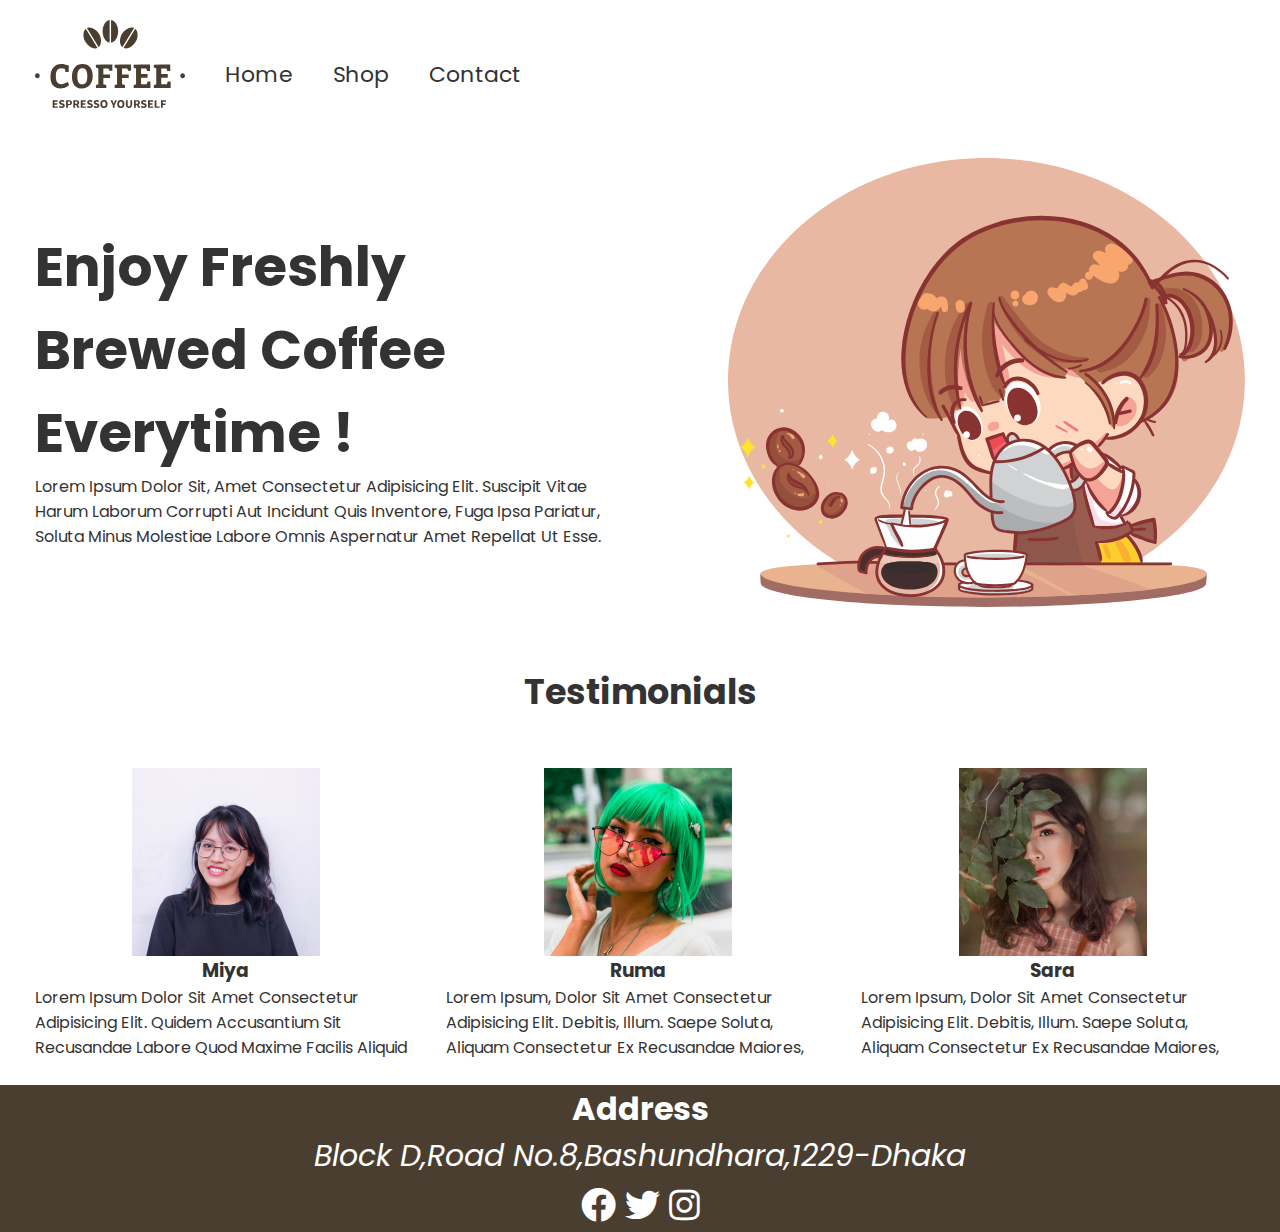
<file: index.html>
<!DOCTYPE html>
<html lang="en">
  <head>
    <link rel="icon" href="images/icon-white.svg" />
    <meta charset="UTF-8" />
    <meta http-equiv="X-UA-Compatible" content="IE=edge" />
    <meta name="viewport" content="width=device-width, initial-scale=1.0" />
    <link
      rel="stylesheet"
      href="https://cdnjs.cloudflare.com/ajax/libs/font-awesome/5.15.4/css/all.min.css"
    />
    <link rel="stylesheet" href="style.css" />
    <title>Coffee Shop</title>
  </head>
  <body>
    <header>
      <img src="images/logo.svg" alt="logo" />
      <nav>
        <a href="index.html">Home</a>
        <a href="shop.html">Shop</a>
        <a href="contact.html">Contact</a>
      </nav>
    </header>
    <section class="home-page">
      <div class="left">
        <h1 style="font-size: 55px">Enjoy Freshly Brewed Coffee Everytime !</h1>
        <p>
          Lorem ipsum dolor sit, amet consectetur adipisicing elit. Suscipit
          vitae harum laborum corrupti aut incidunt quis inventore, fuga ipsa
          pariatur, soluta minus molestiae labore omnis aspernatur amet repellat
          ut esse.
        </p>
      </div>
      <div class="right">
        <img style="height: 450px" src="images/home/img-1.svg" alt="coffee" />
      </div>
    </section>
    <section class="testimonials">
      <h1 class="testimonial-title">testimonials</h1>
      <div class="profile">
        <div class="profile-1">
          <img src="images/home/person-1.png" alt="Miya" />
          <h3>Miya</h3>
          <p>
            Lorem ipsum dolor sit amet consectetur adipisicing elit. Quidem
            accusantium sit recusandae labore quod maxime facilis aliquid
          </p>
        </div>
        <div class="profile-2">
          <img src="images/home/person-2.png" alt="Ruma" />
          <h3>Ruma</h3>
          <p>
            Lorem ipsum, dolor sit amet consectetur adipisicing elit. Debitis,
            illum. Saepe soluta, aliquam consectetur ex recusandae maiores,
          </p>
        </div>
        <div class="profile-3">
          <img src="images/home/person-3.png" alt="Sara" />
          <h3>Sara</h3>
          <p>
            Lorem ipsum, dolor sit amet consectetur adipisicing elit. Debitis,
            illum. Saepe soluta, aliquam consectetur ex recusandae maiores,
          </p>
        </div>
      </div>
    </section>
    <br>
    <footer>
      <h1>Address</h1>
      <address style="font-size: 30px">
        Block D,Road No.8,Bashundhara,1229-Dhaka
      </address>
      <div style="font-size: 35px;">
        <a style="color:white" href="https://www.facebook.com/ebna.musab/" target="_blank">
          <i class="fab fa-facebook"></i>
        </a>
        <a style="color:white" href="" target="_blank">
          <i class="fab fa-twitter"></i>
        </a>
        <a style="color:white" href="" target="_blank">
          <i class="fab fa-instagram"></i>
        </a>

      </div>
    </footer>
  </body>
</html>
</file>
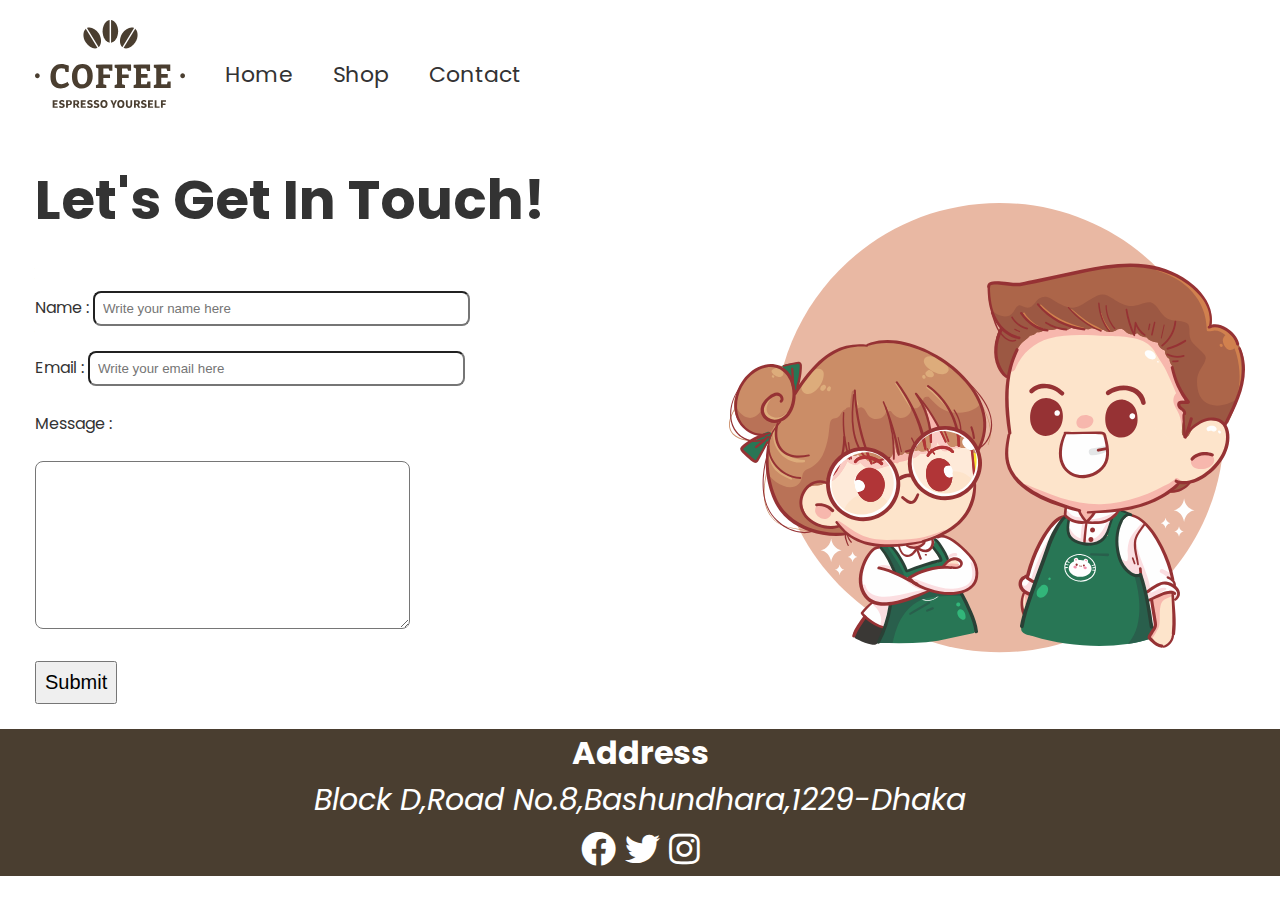
<file: contact.html>
<!DOCTYPE html>
<html lang="en">
  <head>
    <link rel="icon" href="images/icon-white.svg" />
    <meta charset="UTF-8" />
    <meta http-equiv="X-UA-Compatible" content="IE=edge" />
    <meta name="viewport" content="width=device-width, initial-scale=1.0" />
    <link
      rel="stylesheet"
      href="https://cdnjs.cloudflare.com/ajax/libs/font-awesome/5.15.4/css/all.min.css"
    />
    <link rel="stylesheet" href="style.css" />
    <title>Shop Contact</title>
    <style>
      input,textarea{
        width: 70%;
        padding: 8px;
        border-radius: 8px;
      }
      button{
        font-size: 20px;
        padding: 8px;

      }
    </style>
  </head>
  <body>
    <header>
      <img src="images/logo.svg" alt="logo" />
      <nav>
        <a href="index.html">Home</a>
        <a href="shop.html">Shop</a>
        <a href="contact.html">Contact</a>
      </nav>
    </header>
    <section class="home-page">
      <div class="left">
        <h1 style="font-size: 55px">Let's Get In Touch!</h1>

        <br><br>

        <form action="">
          <label for="name">Name :</label>
          <input type="text" name="name" placeholder="Write your name here" />
          <br><br>
          <label for="email">Email :</label>
          <input name="email" type="email" placeholder="Write your email here" />

          <br><br>

          <label for="message">Message :</label>
          <br><br>
          <textarea name="message" id="" cols="30" rows="10"></textarea>
          <br><br>
          <button>Submit</button>
        </form>
      </div>
      <div class="right">
        <img
          style="height: 450px"
          src="images/contact/contact.svg"
          alt="coffee"
        />
      </div>
    </section>

    <br />
    <footer>
      <h1>Address</h1>
      <address style="font-size: 30px">
        Block D,Road No.8,Bashundhara,1229-Dhaka
      </address>
      <div style="font-size: 35px">
        <a style="color: white" href="" target="_blank">
          <i class="fab fa-facebook"></i>
        </a>
        <a style="color: white" href="" target="_blank">
          <i class="fab fa-twitter"></i>
        </a>
        <a style="color: white" href="" target="_blank">
          <i class="fab fa-instagram"></i>
        </a>
      </div>
    </footer>
  </body>
</html>
</file>
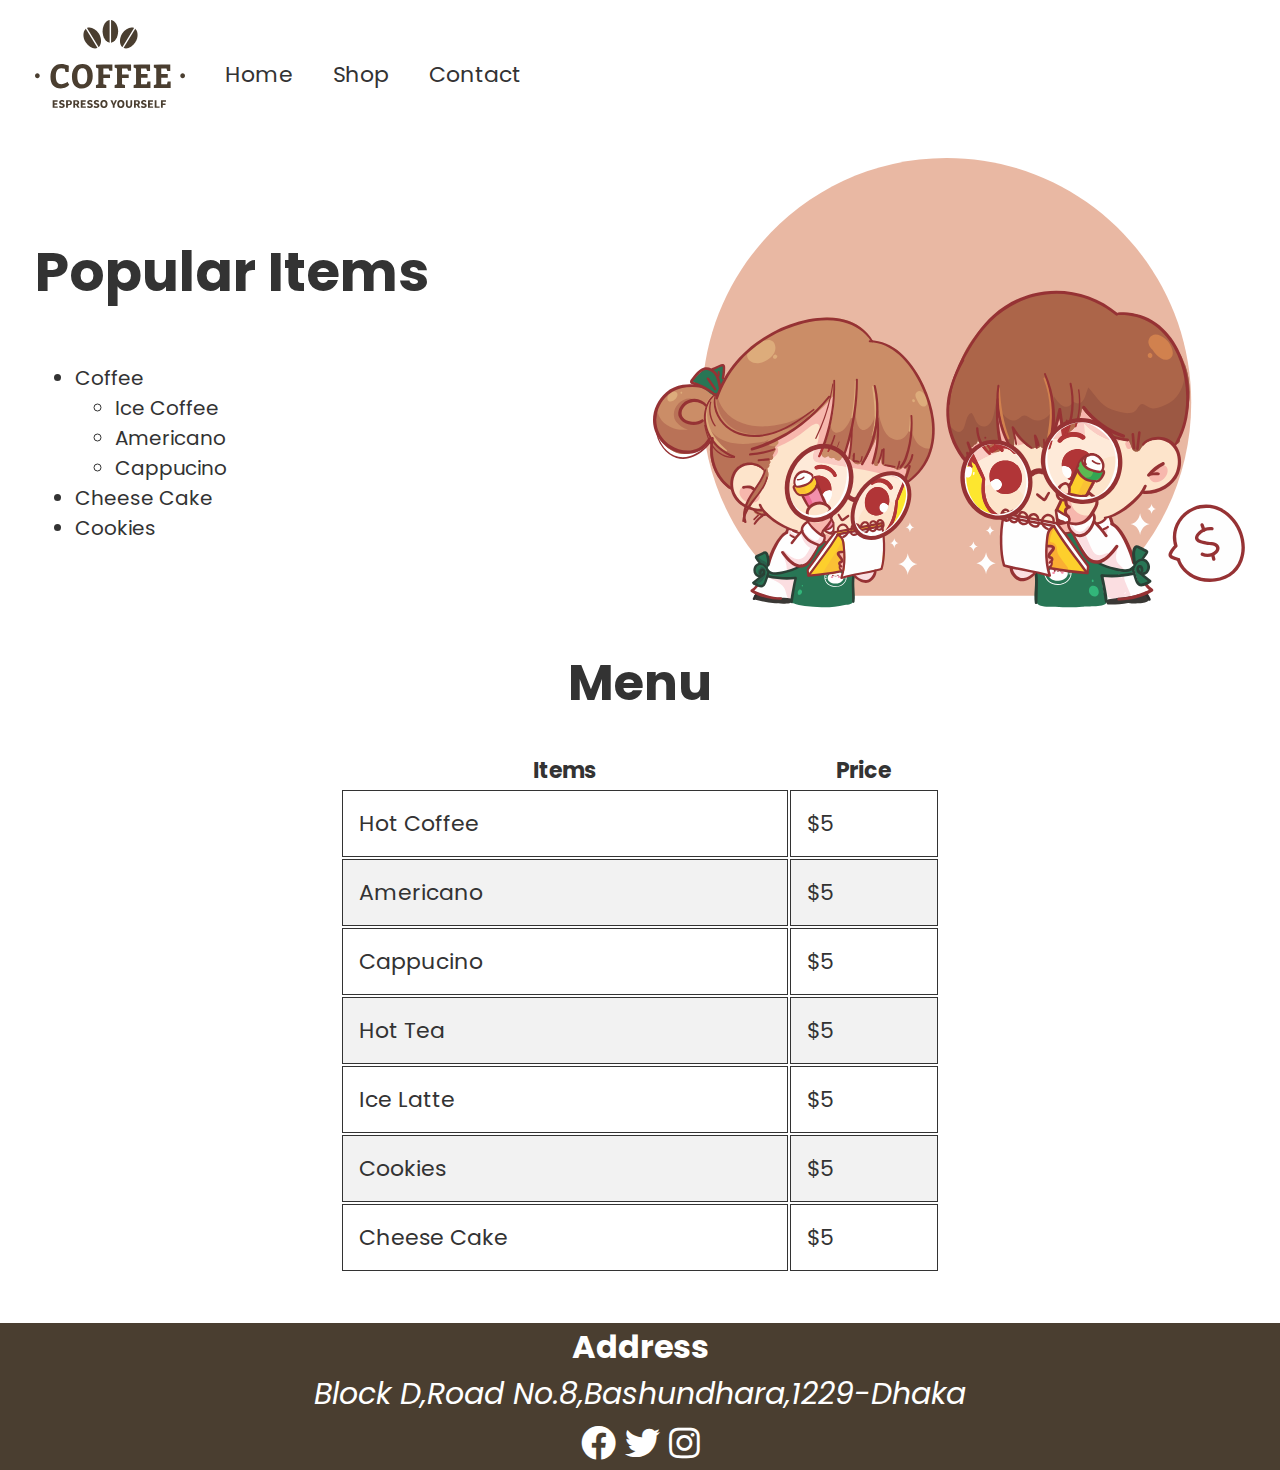
<file: shop.html>
<!DOCTYPE html>
<html lang="en">
  <head>
    <link rel="icon" href="images/icon-white.svg" />
    <meta charset="UTF-8" />
    <meta http-equiv="X-UA-Compatible" content="IE=edge" />
    <meta name="viewport" content="width=device-width, initial-scale=1.0" />
    <link
      rel="stylesheet"
      href="https://cdnjs.cloudflare.com/ajax/libs/font-awesome/5.15.4/css/all.min.css"
    />
    <link rel="stylesheet" href="style.css" />
    <title>Shop</title>
    <style>
        table{
            width: 600px;
            font-size: 22px;
        }

        caption{
            margin-top: 30px;
            margin-bottom: 30px;
            font-size: 50px;
            font-weight: bold;
        }
      tr:nth-child(even) {
        background-color: #f2f2f2;
      }
      td{
        padding: 16px;
        border: 1px solid #333;
      }
    </style>
  </head>
  <body>
    <header>
      <img src="images/logo.svg" alt="logo" />
      <nav>
        <a href="index.html">Home</a>
        <a href="shop.html">Shop</a>
        <a href="contact.html">Contact</a>
      </nav>
    </header>
    <section class="home-page">
      <div class="left">
        <h1 style="font-size: 55px">Popular Items</h1>

        <br><br>

        <ul style="font-size: 20px">
          <li>
            Coffee
            <ul>
              <li>Ice Coffee</li>
              <li>Americano</li>
              <li>Cappucino</li>
            </ul>
          </li>
          <li>Cheese Cake</li>
          <li>Cookies</li>
        </ul>
      </div>
      <div class="right">
        <img style="height: 450px" src="images/shop/Shop.svg" alt="shop" />
      </div>
    </section>
    <section class="table">
      <table>
        <caption>
          Menu
        </caption>

        <thead>
          <tr>
            <th>Items</th>
            <th>Price</th>
          </tr>
        </thead>
        <tbody>
          <tr>
            <td>Hot Coffee</td>
            <td>$5</td>
          </tr>
          <tr>
            <td>Americano</td>
            <td>$5</td>
          </tr>
          <tr>
            <td>Cappucino</td>
            <td>$5</td>
          </tr>
          <tr>
            <td>Hot Tea</td>
            <td>$5</td>
          </tr>
          <tr>
            <td>Ice Latte</td>
            <td>$5</td>
          </tr>
          <tr>
            <td>Cookies</td>
            <td>$5</td>
          </tr>
          <tr>
            <td>Cheese Cake</td>
            <td>$5</td>
          </tr>
        </tbody>
        <tfoot></tfoot>
      </table>
    </section>

    <br />
    <br>
    <footer>
      <h1>Address</h1>
      <address style="font-size: 30px">
        Block D,Road No.8,Bashundhara,1229-Dhaka
      </address>
      <div style="font-size: 35px">
        <a style="color: white" href="" target="_blank">
          <i class="fab fa-facebook"></i>
        </a>
        <a style="color: white" href="" target="_blank">
          <i class="fab fa-twitter"></i>
        </a>
        <a style="color: white" href="" target="_blank">
          <i class="fab fa-instagram"></i>
        </a>
      </div>
    </footer>
  </body>
</html>
</file>
<file: style.css>
@import url('https://fonts.googleapis.com/css2?family=Poppins:wght@100;200;300;400;500;600;700;800;900&display=swap');
*{
    margin: 0;
}
body{
    font-family: Poppins;
    color: #333;
    text-transform: capitalize;
}

header{
    margin-top: 20px;
    margin-left: 35px;
    margin-right: 35px;
    display: flex;
    align-items: center;
    gap: 40px;
} 

nav{
    display: flex;
    margin-top: 20px;
    gap: 40px;
    font-size: 22px;

}
a{
    text-decoration: none;
    color: #333;
}
section{
    
    margin-left: 35px;
    margin-right: 35px;
}
.home-page{
    display: flex;
    align-items: center;
    justify-content: space-between;
    margin-top: 50px;
    gap: 100px;

}
.testimonial-title{
    text-align: center;
    font-size: 35px;
    margin-top: 50px;
    margin-bottom: 50px;
}

.profile{
    display: flex;
    gap: 30px;
}
.profile-1,
.profile-2,
.profile-3{
    display: grid;
    justify-items: center;
}
footer{
    text-align: center;
    background-color: #4a3e30;
    color: white;
}
.table{
    display: flex;
    justify-content: center;
}
</file>
